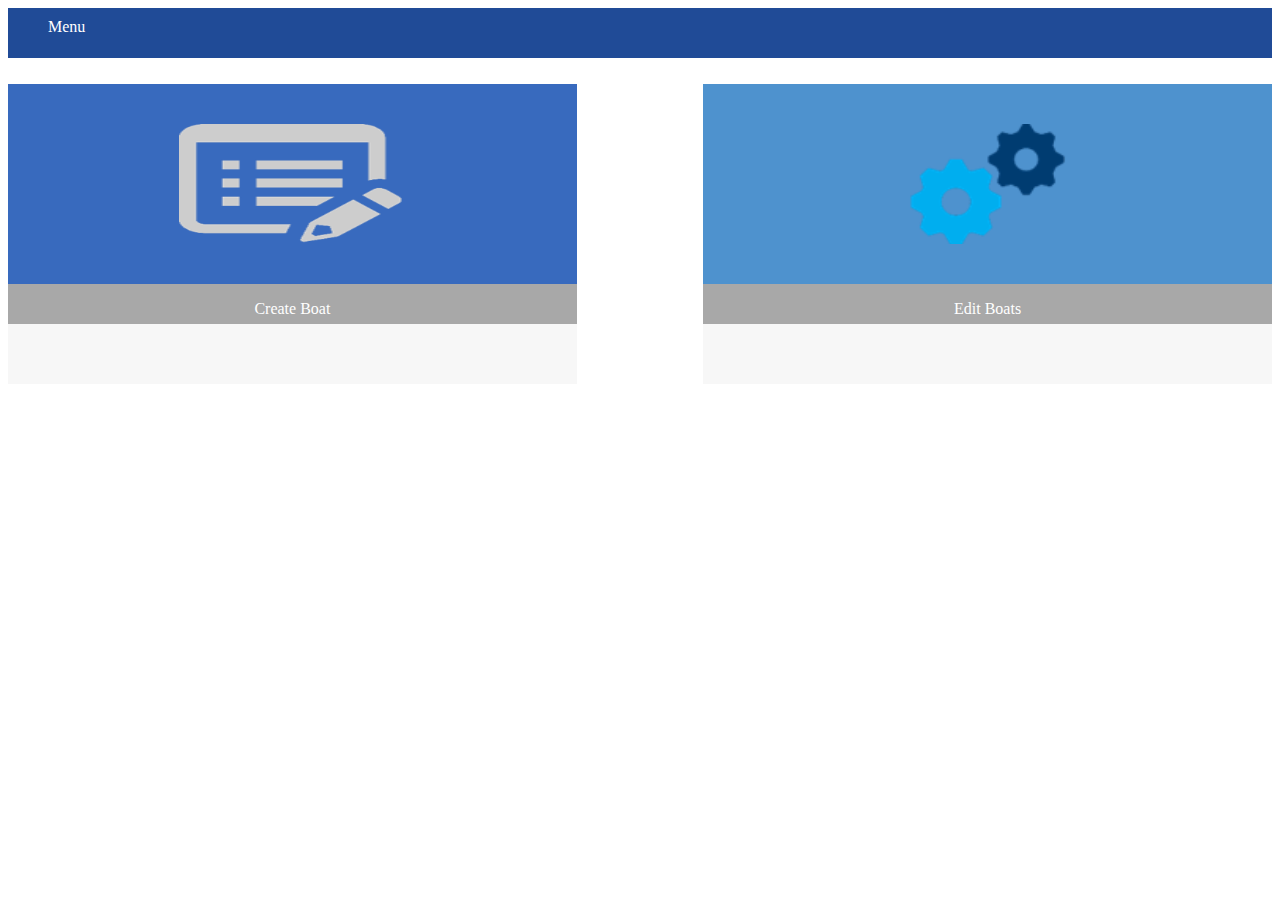
<file: detailed_info.html>
<!DOCTYPE html>
<html lang="en">
<head>
	<meta charset="UTF-8">
	<title>Edit Detailed Info</title>
	<link rel="stylesheet" type="text/css" href="css/detailed_info.css">
</head>
<body>
	<header>
		<div class="menu_option">
			<p><a href="index.php">Return to homepage</a></p>
			<p><a href="php/displayAllBoats.php">View all Boats</a></p>
		</div>
		<div class="menu">Menu</div>
	</header>
	<section class="container">
		<figure class="item">
			<div class="image" id="edit_back">
				<img src="img/EDIT-LOGO.png" id="edit" alt="edit" class="image_gestion"/>
			</div>
			<figcaption><a href="php/creationBoat.php">Create Boat</a></figcaption>
		</figure>
		<figure class="item">
			<div class="image" id="modify_back">
				<img src="img/EDIT_II.png" id="modify" alt="modify" class="image_gestion"/>
			</div>
			<figcaption><a href="php/gestionBoat.php">Edit Boats</a></figcaption>
		</figure>
	</section>
</body>
</html>
</file>
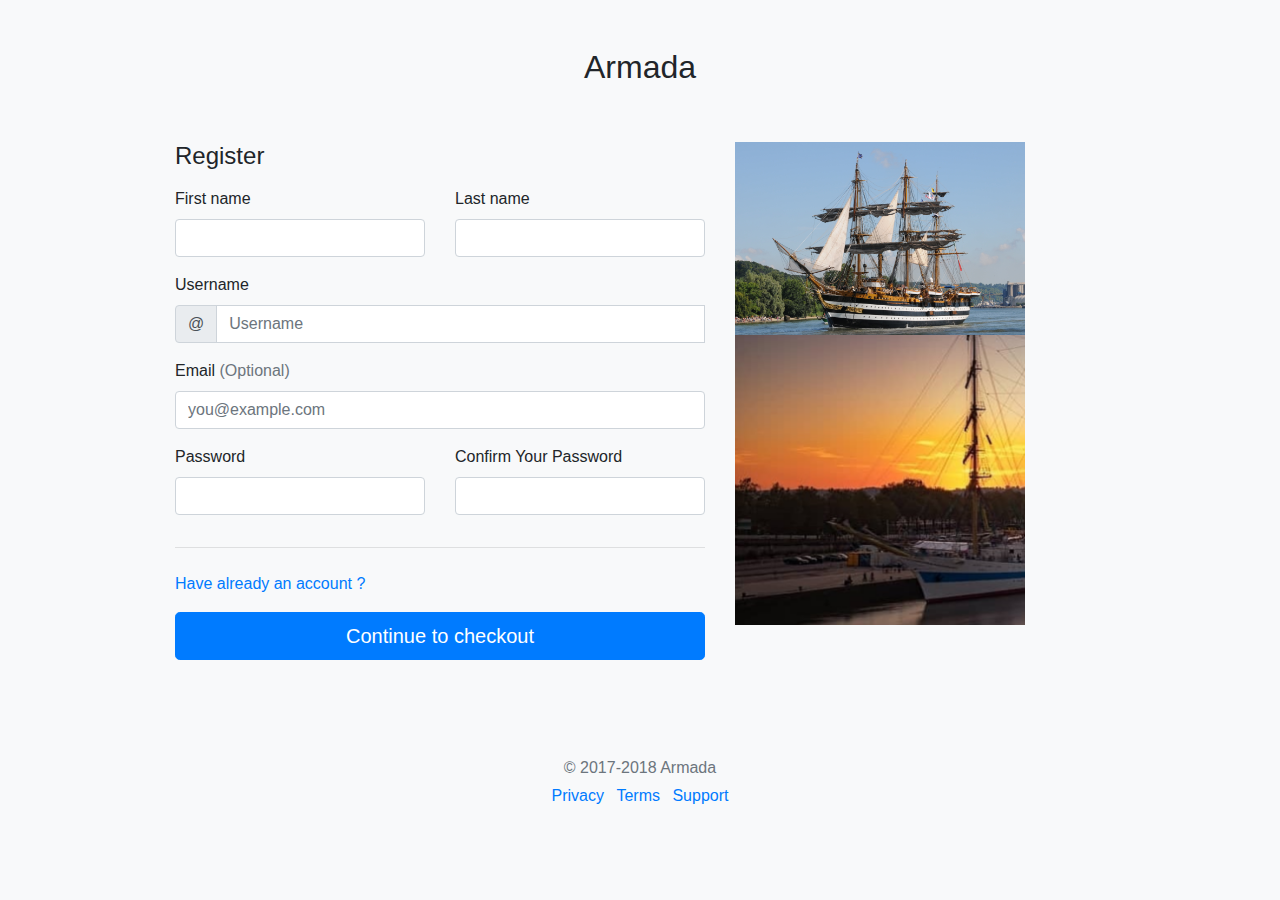
<file: register.html>
<!doctype html>
<html lang="en">
  <head>
    <meta charset="utf-8">
    <meta name="viewport" content="width=device-width, initial-scale=1, shrink-to-fit=no">
    <meta name="description" content="">
    <meta name="author" content="">
    <!-- <link rel="icon" href="../../../../favicon.ico"> -->

    <title>Register</title>

    <!-- Bootstrap core CSS -->
    <link href="css/bootstrap.min.css" rel="stylesheet">

    <!-- Custom styles for this template -->
    <link href="css/register.css" rel="stylesheet">
  </head>

  <body class="bg-light">

    <div class="container">
      <div class="py-5 text-center">
        <!-- <img class="d-block mx-auto mb-4" src="../../assets/brand/bootstrap-solid.svg" alt="" width="72" height="72"> -->
        <h2>Armada</h2>
      </div>

      <div class="row">
        <div class="col-md-4 order-md-2 mb-4">
          <img src="img/Armada-Boat.jpg" id="boatsPicture" alt="boat image"/>
          <img src="img/Sunset_Armada.PNG" id="sunsetBoat" alt="sunset boat"/>
          </div>
        <div class="col-md-7 order-md-1">
          <h4 class="mb-3">Register</h4>
          <form class="needs-validation" method="post" action="php/register.php" novalidate>
            <div class="row">
              <div class="col-md-6 mb-3">
                <label for="prenom">First name</label>
                <input type="text" class="form-control" id="prenom" name="prenom" placeholder="" value="" required>
                <div class="invalid-feedback">
                  Valid first name is required.
                </div>
              </div>
              <div class="col-md-6 mb-3">
                <label for="nom">Last name</label>
                <input type="text" class="form-control" id="nom" name="nom" placeholder="" value="" required>
                <div class="invalid-feedback">
                  Valid last name is required.
                </div>
              </div>
            </div>

            <div class="mb-3">
              <label for="nom_utilisateur">Username</label>
              <div class="input-group">
                <div class="input-group-prepend">
                  <span class="input-group-text">@</span>
                </div>
                <input type="text" class="form-control" name="nom_utilisateur" id="nom_utilisateur" placeholder="Username" required>
                <div class="invalid-feedback" style="width: 100%;">
                  Your username is required.
                </div>
              </div>
            </div>

            <div class="mb-3">
              <label for="email">Email <span class="text-muted">(Optional)</span></label>
              <input type="email" class="form-control" name="email" id="email" placeholder="you@example.com">
              <div class="invalid-feedback">
                Please enter a valid email address for shipping updates.
              </div>
            </div>

            <div class="row">
              <div class="col-md-6 mb-3">
                <label for="mot_de_passe">Password</label>
                <input type="password" name="mot_de_passe" id="mot_de_passe"  maxlength="15" class="form-control" required />
                <div class="invalid-feedback">
                          Valid password is required.
                        </div>
              </div>
              <div class="col-md-6 mb-3">
                <label for="confirmation_mot_de_passe">Confirm Your Password</label>
                <input type="password" name="confirmation_mot_de_passe" id="confirmation_mot_de_passe" placeholder="" maxlength="20" class="form-control" required />
                <div class="invalid-feedback">
                  Please confirm your password.
                </div>
              </div>
             </div>
            <hr class="mb-4">
             <p ><a href="index.php">Have already an account ?</a></p>
            <button class="btn btn-primary btn-lg btn-block" type="submit">Continue to checkout</button>
             
          </form>
        </div>
      </div>
      <footer class="my-5 pt-5 text-muted text-center text-small">
        <p class="mb-1">&copy; 2017-2018 Armada</p>
        <ul class="list-inline">
          <li class="list-inline-item"><a href="#">Privacy</a></li>
          <li class="list-inline-item"><a href="#">Terms</a></li>
          <li class="list-inline-item"><a href="#">Support</a></li>
        </ul>
      </footer>
    </div>

    <!-- Bootstrap core JavaScript
    ================================================== -->
    <!-- Placed at the end of the document so the pages load faster -->
    <script src="https://code.jquery.com/jquery-3.3.1.slim.min.js" integrity="sha384-q8i/X+965DzO0rT7abK41JStQIAqVgRVzpbzo5smXKp4YfRvH+8abtTE1Pi6jizo" crossorigin="anonymous"></script>
    <script>window.jQuery || document.write('<script src="../../assets/js/vendor/jquery-slim.min.js"><\/script>')</script>
    <script src="js/popper.min.js"></script>
    <script src="js/bootstrap.min.js"></script>
    <script src="js/holder.min.js"></script>
    <script>
      // Example starter JavaScript for disabling form submissions if there are invalid fields
      (function() {
        'use strict';

        window.addEventListener('load', function() {
          // Fetch all the forms we want to apply custom Bootstrap validation styles to
          var forms = document.getElementsByClassName('needs-validation');

          // Loop over them and prevent submission
          var validation = Array.prototype.filter.call(forms, function(form) {
            form.addEventListener('submit', function(event) {
              if (form.checkValidity() === false) {
                event.preventDefault();
                event.stopPropagation();
              }
              form.classList.add('was-validated');
            }, false);
          });
        }, false);
      })();
    </script>
  </body>
</html>
</file>
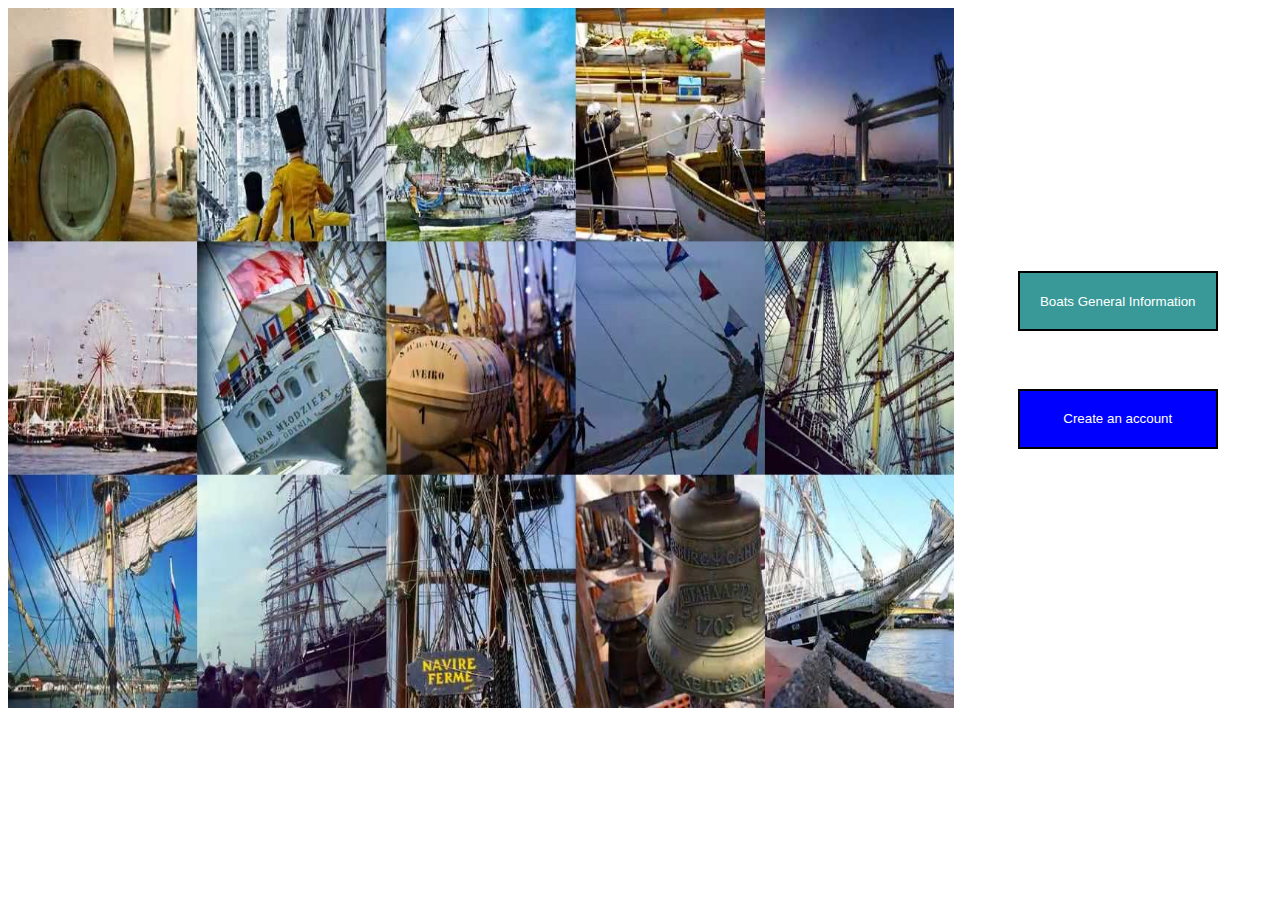
<file: visitor.html>
<!DOCTYPE html>
<html lang="en">
<head>
	<meta charset="UTF-8">
	<title>Visitor</title>
	<link rel="stylesheet" type="text/css" href="css/visitor.css">
</head>
<body>
	<div class="container">
		<div class="photo">
				<img src="img/visitorPhotoes.jpg" id="image" alt="boat pictures " />
		</div>	
		<div class="buttonInfo">
			<form action="php/general_info.php">
				<input type="submit" name="boatsGeneralInformation" value="Boats General Information" class="button" id="info"/>
			</form>
		</div>
		<div class="buttonAcc">
			<form action="register.html">
				<input type="submit" name="createAccount" value="Create an account" class="button" id="acc"/>
			</form>
		</div>
	</div>
</body>
</html>
</file>
<file: css/detailed_info.css>
header{
	width: 100%;
	background-color: #204B97;
	display: flex;
	justify-content: left;
	flex-direction: column;
}
.menu{
	height: 40px;
	color: white;
	margin-left: 40px;
	margin-top: 10px;
}
.menu_option{
	margin-left: 40px;
	margin-top: 10px;
	height: 100px;
	display: none;
}
a{
	color: white;
	text-decoration: none;
}
.container{
	width: 100%;
	display: grid;
	grid-template-columns: repeat(auto-fit, minmax(200px,1fr));
	grid-column-gap: 10%;
	grid-row-gap: 10px;
	margin-top: 10px;
}
.item{
	width: 100%;
	margin-inline-start: 0px;
	margin-inline-end: 0px;
	height: 300px;
	background-color: #F7F7F7;
}
.image{
	display: flex;
	justify-content: center;
	align-items: center;
	height: 200px;
}
#edit_back{
	background-color: #386ABE;
}
#modify_back{
	background-color: #4E92CE;
}
#delete_back{
	background-color: #69A842;
}
.image_gestion{
	display: flex;
	justify-content: center;
	align-items: center;
	width: 40%;
	height: 120px;
}
figcaption{
	background-color: #A8A8A8;
	padding-top: 10px;
	height: 10%;
	display: flex;
	justify-content: center;
	align-items: center;
}
.item:hover .image{
	height: 150px;
}
.item:hover figcaption{
	height:20%;
	background-color: red;
	text-align: center;
}
header:hover .menu_option{
	display:block;
}
a:hover{
	color: #8F9596;
}
</file>
<file: css/register.css>
/* the text box to enter the personal information */
body{
	min-height: 100%;
}
.container {
  max-width: 960px;
}
.lh-condensed { line-height: 1.25; }
#boatsPicture{
	max-width: 100%;
}
#sunsetBoat{
	max-width: 100%;

}
/* for the little resolution*/
@media screen and (max-width: 1000px){
	#boatsPicture{
	display: none;
}
	#sunsetBoat{
	display: none;
}
}
</file>
<file: css/visitor.css>
/* the container of the page*/
.container{
	display: grid;
    grid-template-columns: repeat(4,1fr);
    grid-template-rows: 2fr 1fr 1fr 2fr;
    grid-column-gap: 10px;
    width: 100%;
    height: 100%;
    grid-template-areas: 'p p p . '
    					'p p p i'
    					'p p p a'
    					'p p p .';
}

/* picture area*/
.photo{
	grid-area: p;
	object-fit: cover;
}
/* cahnge the format of image */
.photo img{
	max-width: 100%;
	min-height: 700px;
	max-height: 100%;
}
/*  different button areas  */
.buttonInfo{
	grid-area: i;
	justify-self:center;
	align-self: center;
}
.buttonAcc{
	background-color: blue;
	grid-area: a;
	justify-self:center;
	align-self: center;
}
.button{
	min-width: 200px;
	max-width: 100%;
	max-height: 20%;
	min-height: 60px;
	word-wrap: break-word;
	border: 2px black solid;
	color: white;
}
#info{
	background-color: #389998;
}
#acc{
	background-color: blue;
}
.button:hover {
    box-shadow: 3px 3px 3px black;
}

@media screen and (max-width: 800px){
	.container{
		grid-template-areas: 'p p p p'
							'p p p p'
							'i i a a'
							'i i a a';
	}
	.photo img{
		min-height: 600px;
	}
	.buttonInfo{
		align-self: start;
	}
	.buttonAcc{
		align-self: start;
	}
}
@media screen and (max-width: 500px){
	.photo{
		display: none;
	}
	.container{
		grid-template-areas: '. . . .'
							'i i i i'
							'a a a a'
							'. . . .';
		grid-row-gap: 10px;
	}


}
</file>
